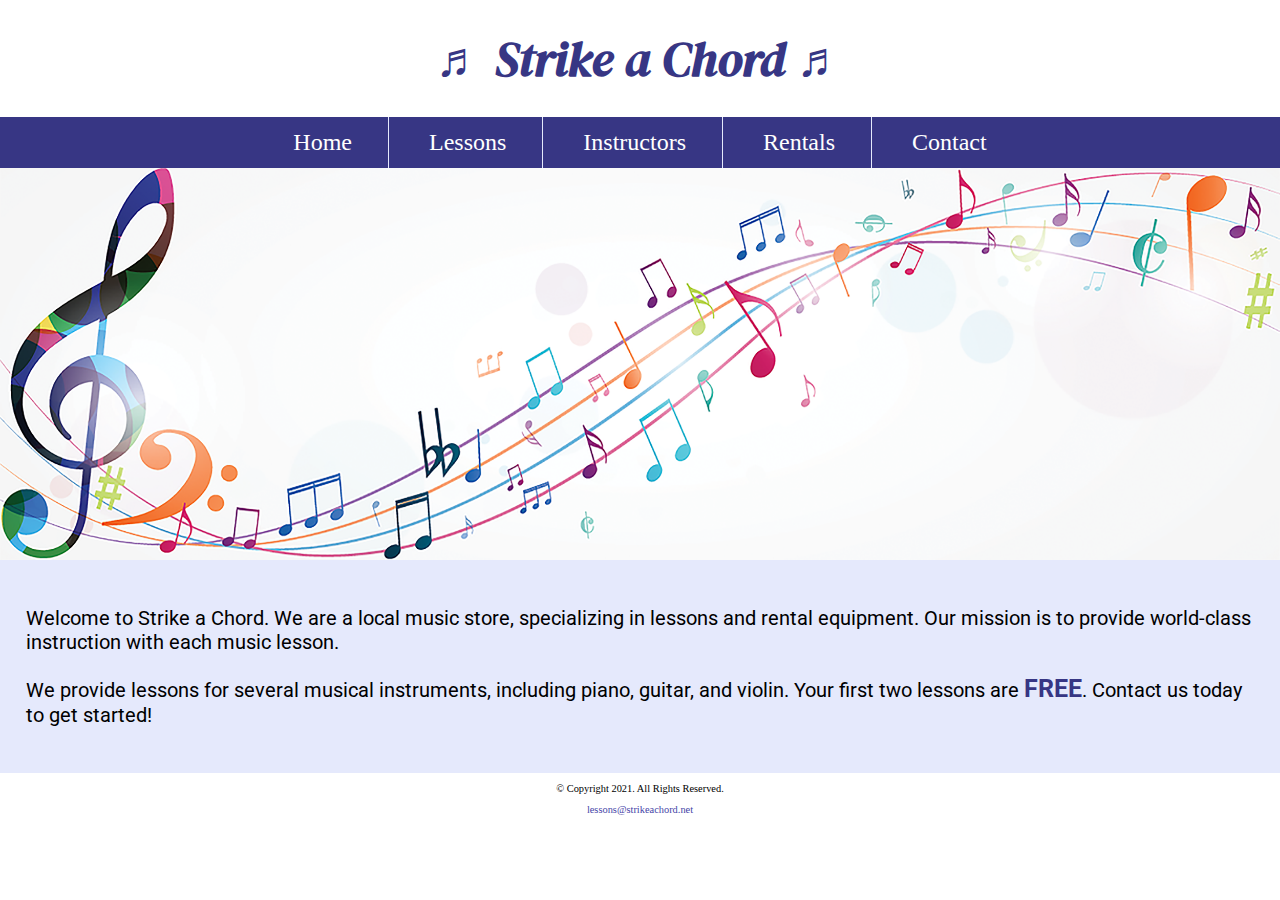
<file: index.html>
<!DOCTYPE html>
<!--
	Student Name: Kaylin LaMaster
	File Name: index.html
	Today's Date: October 5, 2022
 -->
<html lang="en">
<head>
	<title>Strike a Chord: Home Page</title>
	<meta charset="utf-8">
    <link rel="stylesheet" href="css/styles.css">
    <meta name="viewport" content="width=device-width, initial-scale=1.0">
    <link href="https://fonts.googleapis.com/css?family=DM+Serif+Display:400i|Roboto&display=swap" rel="stylesheet">
</head>
<body>

	<header>
		<h1> <span class="tab-desk">&#9836;</span> Strike a Chord <span class="tab-desk">&#9836;</span> </h1>
	</header>

	<nav>
		<ul>
            <li><a href="index.html">Home</a></li>
            <li><a href="lessons.html">Lessons</a></li>
            <li><a href="instructors.html">Instructors</a></li>
            <li><a href="rentals.html">Rentals</a></li>
            <li><a href="contact.html">Contact</a></li>
        </ul>
	</nav>

    <!-- Hero Image -->
    <div id="hero" class="tab-desk">
        <img src="images/music-notes.png" alt="colorful music notes">
    </div>

	<!-- Use the main area to add the main content to the webpage -->
	<main>

        <div id="intro">

            <p>Welcome to Strike a Chord. We are a local music store, specializing in lessons and rental equipment. Our mission is to provide world-class instruction with each music lesson.</p>

            <p>We provide lessons for several musical instruments, including piano, guitar, and violin. Your first two lessons are <span class="action">FREE</span>. Contact us today to get started!</p>

        </div>

	</main>

	<footer>
		<p>&copy; Copyright 2021. All Rights Reserved.</p>
		<p><a href="mailto:lessons@strikeachord.net">lessons@strikeachord.net</a></p>
	</footer>

</body>
</html>
</file>
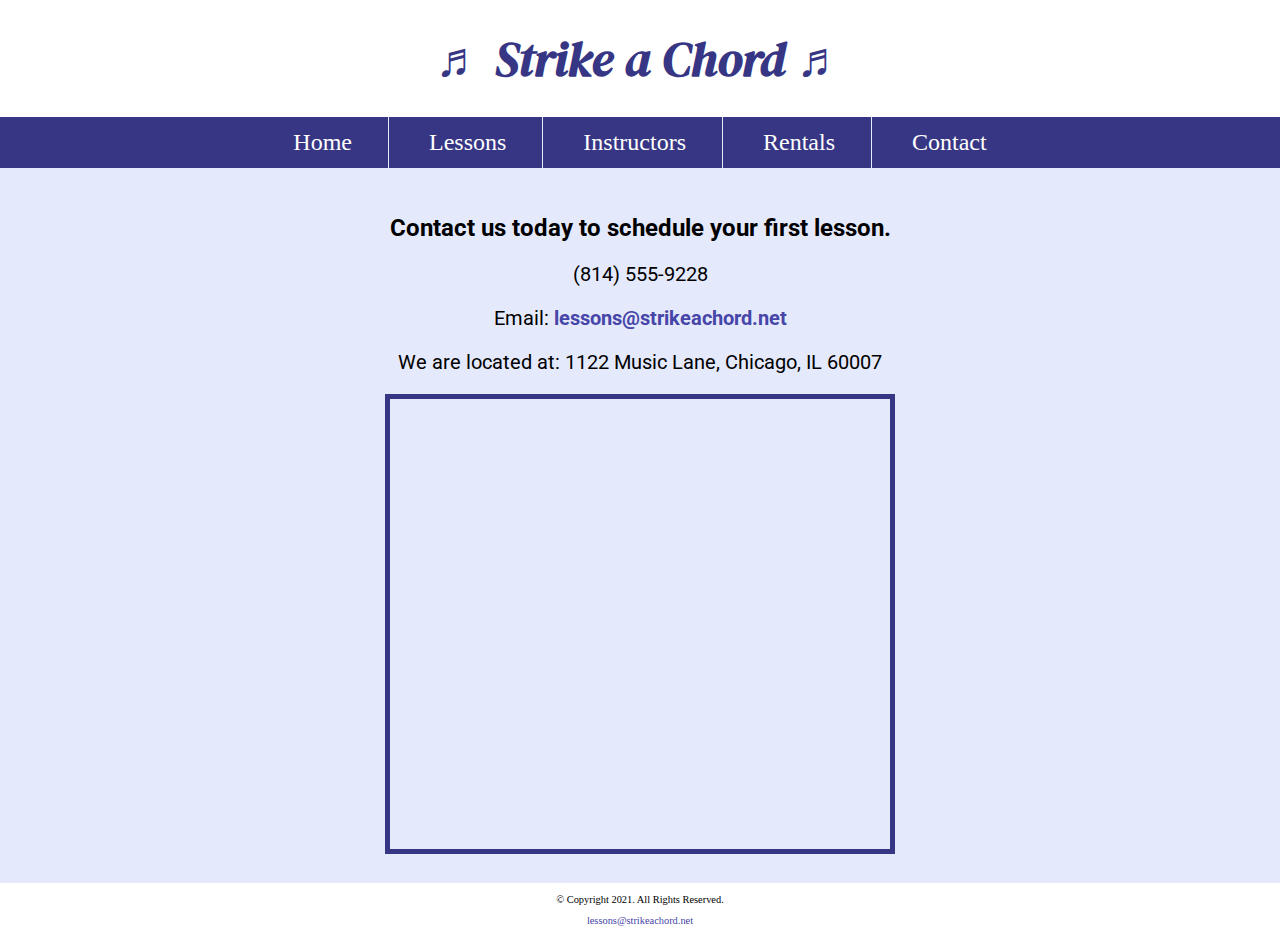
<file: contact.html>
<!DOCTYPE html>
<!--
	Student Name: Kaylin laMaster
	File Name: contact.html
	Today's Date: October 5, 2022
 -->
<html lang="en">
<head>
	<title>Strike a Chord: Contact</title>
	<meta charset="utf-8">
    <link rel="stylesheet" href="css/styles.css">
    <meta name="viewport" content="width=device-width, initial-scale=1.0">
    <link href="https://fonts.googleapis.com/css?family=DM+Serif+Display:400i|Roboto&display=swap" rel="stylesheet">
</head>
<body>

	<header>
		<h1> <span class="tab-desk">&#9836;</span> Strike a Chord <span class="tab-desk">&#9836;</span> </h1>
	</header>

	<nav>
		<ul>
            <li><a href="index.html">Home</a></li>
            <li><a href="lessons.html">Lessons</a></li>
            <li><a href="instructors.html">Instructors</a></li>
            <li><a href="rentals.html">Rentals</a></li>
            <li><a href="contact.html">Contact</a></li>
        </ul>
	</nav>

	<!-- Use the main area to add the main content to the webpage -->
	<main>

        <div id="contact">

            <h2>Contact us today to schedule your first lesson.</h2>
            <p class="tel-link mobile"><a href="tel:8145559228">(814) 555-9228</a></p>
						<p class="tab-desk">(814) 555-9228</p>
            <p>Email: <a href="mailto:lessons@strikeachord.net" class="email-link">lessons@strikeachord.net</a></p>
            <p>We are located at: 1122 Music Lane, Chicago, IL 60007</p>

            <iframe src="https://www.google.com/maps/embed?pb=!1m18!1m12!1m3!1d380513.7160580949!2d-88.01215278051977!3d41.83339249282865!2m3!1f0!2f0!3f0!3m2!1i1024!2i768!4f13.1!3m3!1m2!1s0x880e2c3cd0f4cbed%3A0xafe0a6ad09c0c000!2sChicago%2C+IL!5e0!3m2!1sen!2sus!4v1558660826146!5m2!1sen!2sus" width="600" height="450" class="map" allowfullscreen></iframe>

        </div>

	</main>

	<footer>
		<p>&copy; Copyright 2021. All Rights Reserved.</p>
		<p><a href="mailto:lessons@strikeachord.net">lessons@strikeachord.net</a></p>
	</footer>

</body>
</html>
</file>
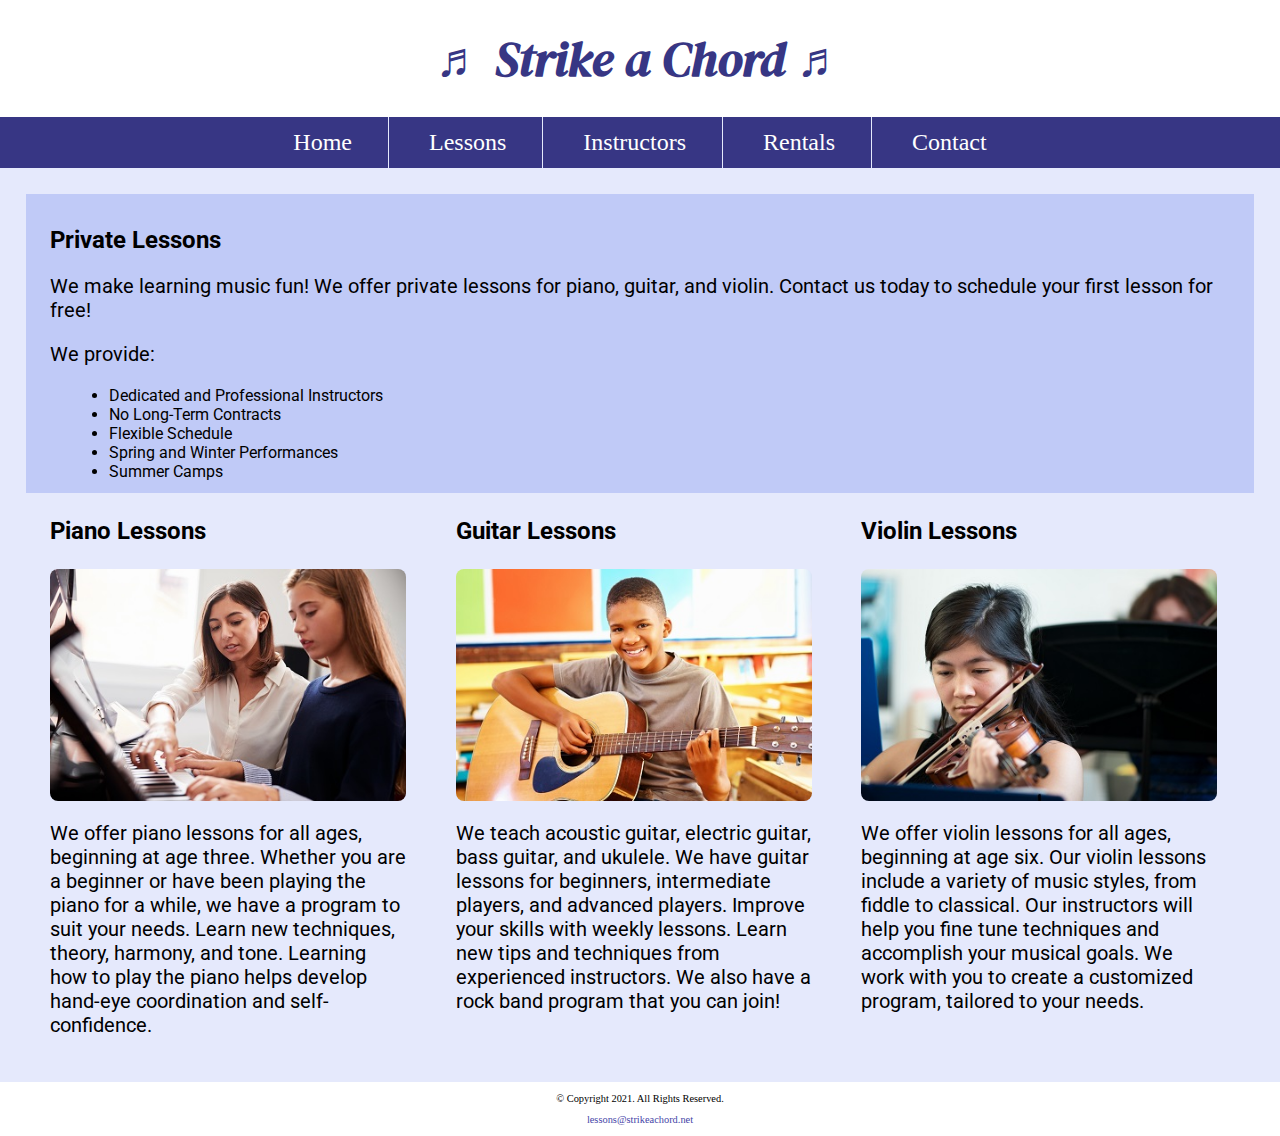
<file: lessons.html>
<!DOCTYPE html>
<!--
	Student Name: Kaylin LaMaster
	File Name: lessons.html
	Today's Date: October 5, 2022
 -->
<html lang="en">
<head>
	<title>Strike a Chord: Lessons</title>
	<meta charset="utf-8">
    <link rel="stylesheet" href="css/styles.css">
    <meta name="viewport" content="width=device-width, initial-scale=1.0">
    <link href="https://fonts.googleapis.com/css?family=DM+Serif+Display:400i|Roboto&display=swap" rel="stylesheet">
</head>
<body>

	<header>
		<h1> <span class="tab-desk">&#9836;</span> Strike a Chord <span class="tab-desk">&#9836;</span> </h1>
	</header>

	<nav>
		<ul>
            <li><a href="index.html">Home</a></li>
            <li><a href="lessons.html">Lessons</a></li>
            <li><a href="instructors.html">Instructors</a></li>
            <li><a href="rentals.html">Rentals</a></li>
            <li><a href="contact.html">Contact</a></li>
        </ul>
	</nav>

	<!-- Use the main area to add the main content to the webpage -->
	<main>

        <div id="info">

            <h2>Private Lessons</h2>
            <p>We make learning music fun! We offer private lessons for piano, guitar, and violin. Contact us today to schedule your first lesson for free! </p>
            <p>We provide:</p>
            <ul>
                <li>Dedicated and Professional Instructors</li>
                <li>No Long-Term Contracts</li>
                <li>Flexible Schedule</li>
                <li>Spring and Winter Performances</li>
                <li>Summer Camps</li>
            </ul>

        </div>

        <div id="piano">

            <h3>Piano Lessons</h3>
            <img src="images/piano-lesson.jpg" alt="piano teacher and student sitting at a piano" class="round">
            <p>We offer piano lessons for all ages, beginning at age three. Whether you are a beginner or have been playing the piano for a while, we have a program to suit your needs. Learn new techniques, theory, harmony, and tone. Learning how to play the piano helps develop hand-eye coordination and self-confidence.</p>

        </div>

        <div id="guitar">

            <h3>Guitar Lessons</h3>
            <img src="images/child-guitar.jpg" alt="child with a smile holding a guitar" class="round">
            <p>We teach acoustic guitar, electric guitar, bass guitar, and ukulele. We have guitar lessons for beginners, intermediate players, and advanced players. Improve your skills with weekly lessons. Learn new tips and techniques from experienced instructors. We also have a rock band program that you can join!</p>

        </div>

        <div id="violin">

            <h3>Violin Lessons</h3>
            <img src="images/woman-violin.jpg" alt="woman playing the violin" class="round">
            <p>We offer violin lessons for all ages, beginning at age six. Our violin lessons include a variety of music styles, from fiddle to classical. Our instructors will help you fine tune techniques and accomplish your musical goals. We work with you to create a customized program, tailored to your needs.</p>

        </div>

	</main>

	<footer>
		<p>&copy; Copyright 2021. All Rights Reserved.</p>
		<p><a href="mailto:lessons@strikeachord.net">lessons@strikeachord.net</a></p>
	</footer>

</body>
</html>
</file>
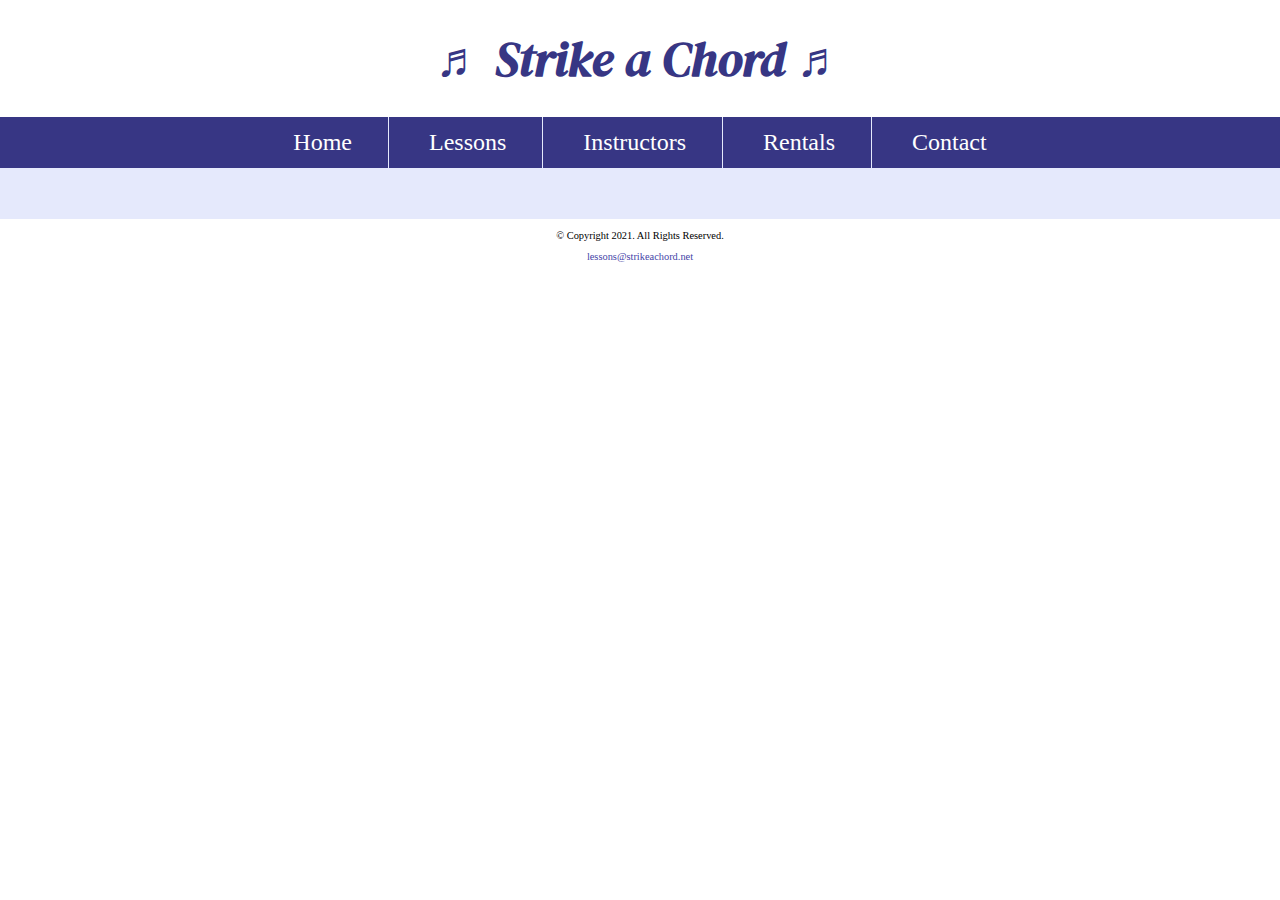
<file: template.html>
<!DOCTYPE html>
<!--
Student Name: Kaylin LaMaster
File Name: template.html
Today's Date: October 5, 2022
 -->
<html lang="en">
<head>
	<title>Strike a Chord: Template</title>
	<meta charset="utf-8">
    <link rel="stylesheet" href="css/styles.css">
    <meta name="viewport" content="width=device-width, initial-scale=1.0">
    <link href="https://fonts.googleapis.com/css?family=DM+Serif+Display:400i|Roboto&display=swap" rel="stylesheet">
</head>
<body>

	<header>
		<h1> <span class="tab-desk">&#9836;</span> Strike a Chord <span class="tab-desk">&#9836;</span> </h1>
	</header>

	<nav>
		<ul>
            <li><a href="index.html">Home</a></li>
            <li><a href="lessons.html">Lessons</a></li>
            <li><a href="instructors.html">Instructors</a></li>
            <li><a href="rentals.html">Rentals</a></li>
            <li><a href="contact.html">Contact</a></li>
        </ul>
	</nav>

	<!-- Use the main area to add the main content to the webpage -->
	<main>

        <div>

        </div>

	</main>

	<footer>
		<p>&copy; Copyright 2021. All Rights Reserved.</p>
		<p><a href="mailto:lessons@strikeachord.net">lessons@strikeachord.net</a></p>
	</footer>

</body>
</html>
</file>
<file: css/styles.css>
/*
Author: Kaylin laMaster
Date: 10-5-22
File Name: styles.css
*/

/* CSS Reset */
body, header, nav, main, footer, img, h1, ul {
    margin: 0;
    padding: 0;
    border: 0;
}

/* Style rule for images */
img {
    max-width: 100%;
    display: block;
}

/* Style rules for mobile viewport */

/* Hide tab-desk class */
.tab-desk {
    display: none;
}

/* Style rules for header content */
header {
    text-align: center;
    font-size: 1.5em;
    color: #373684;
}

header h1 {
    font-family: 'DM Serif Display', serif;
    font-style: italic;
}

/* Style rules for navigation area */
nav {
    background-color: #373684;
}

nav ul {
    list-style-type: none;
    text-align: center;
}

nav li {
    display: block;
    font-size: 2em;
    border-top: 1px solid #e5e9fc;
}

nav li a {
    display: block;
    color: #fff;
    text-align: center;
    padding: 0.5em 1em;
    text-decoration: none;
}

/* Style rules for main content */
main {
    padding: 2%;
    background-color: #e5e9fc;
    overflow: auto;
    font-family: 'Roboto', sans-serif;
}

main p {
    font-size: 1.25em;
}

.action {
    font-size: 1.25em;
    color: #373684;
    font-weight: bold;
}

#piano, #guitar, #violin {
    margin: 0 2%;
}

#info {
    clear: left;
    background-color: #c0caf7;
    padding: 1% 2%;
}

#info ul {
    margin-left: 10%;
}

.round {
    border-radius: 8px;
}

#contact {
    text-align: center;
}

.tel-link {
    background-color: #373684;
    padding: 2%;
    margin: 0 auto;
    width: 80%;
    text-align: center;
    border-radius: 5px;
}

.tel-link a {
    color: #fff;
    text-decoration: none;
    font-size: 1.5em;
    display: block;
}

#contact .email-link {
    color: #4645a8;
    text-decoration: none;
    font-weight: bold;
}

.map {
    border: 5px solid #373684;
    width: 95%;
    height: 50%;
}

/* Style rules for footer content */
footer {
    text-align: center;
    font-size: 0.65em;
    clear: left;
}

footer a {
    color: #4645a8;
    text-decoration: none;
}

/* Media Query for Tablet Viewport */
@media screen and (min-width: 550px), print {

  /* Tablet Viewport: Show tab-desk class, hide mobile class */
  .tab-desk {
    display: block;
  }

  .mobile {
    display: none;
  }

  /* Tablet Viewport: Style rule for header content */
  span.tab-desk {
    display: inline;
  }

  /*Tablet Viewport: Style rules for nav area */
  nav li {
    border-top: none;
    display: inline-block;
    font-size: 1.5em;
    border-right: 1px solid #e5e9fc;
  }

  nav li:last-child {
    border-right: none;
  }

  nav li a {
    padding-top: 0.25em;
    padding-bottom: 0.25em;
    padding-left: 0.5em;
    padding-right: 0.5em;
  }

  /* Tablet Viewport: Style rule for map */
  .map {
    width: 500px;
    height: 450px;
  }

}

/* Media Query for Desktop Viewport */
@media screen and (min-width: 769px), print {

  /* Desktop Viewport: Style rule for header */
  header {
    padding: 2%;
  }

  /* Desktop Viewport: Style rules for nav area */
  nav li a {
    padding-top: 0.5em;
    padding-bottom: 0.5em;
    padding-left: 1.5em;
    padding-right: 1.5em;
  }

  nav li a:hover {
    color: #373684;
    background-color: #e5e9fc;
  }

  /* Desktop Viewport: Style rules for main content */
  #info ul {
    margin-left: 5%;
  }

  main h3 {
    font-size: 1.5em;
  }

  #piano, #guitar, #violin {
    width: 29%;
    float: left;
    margin-top: 0;
    margin-bottom: 0;
    margin-left: 2%;
    margin-right: 2%;
  }

}

/* Media Query for Print */
@media print {

  body{
    background-color: #fff;
    color: #000;
  }
  
}
</file>
